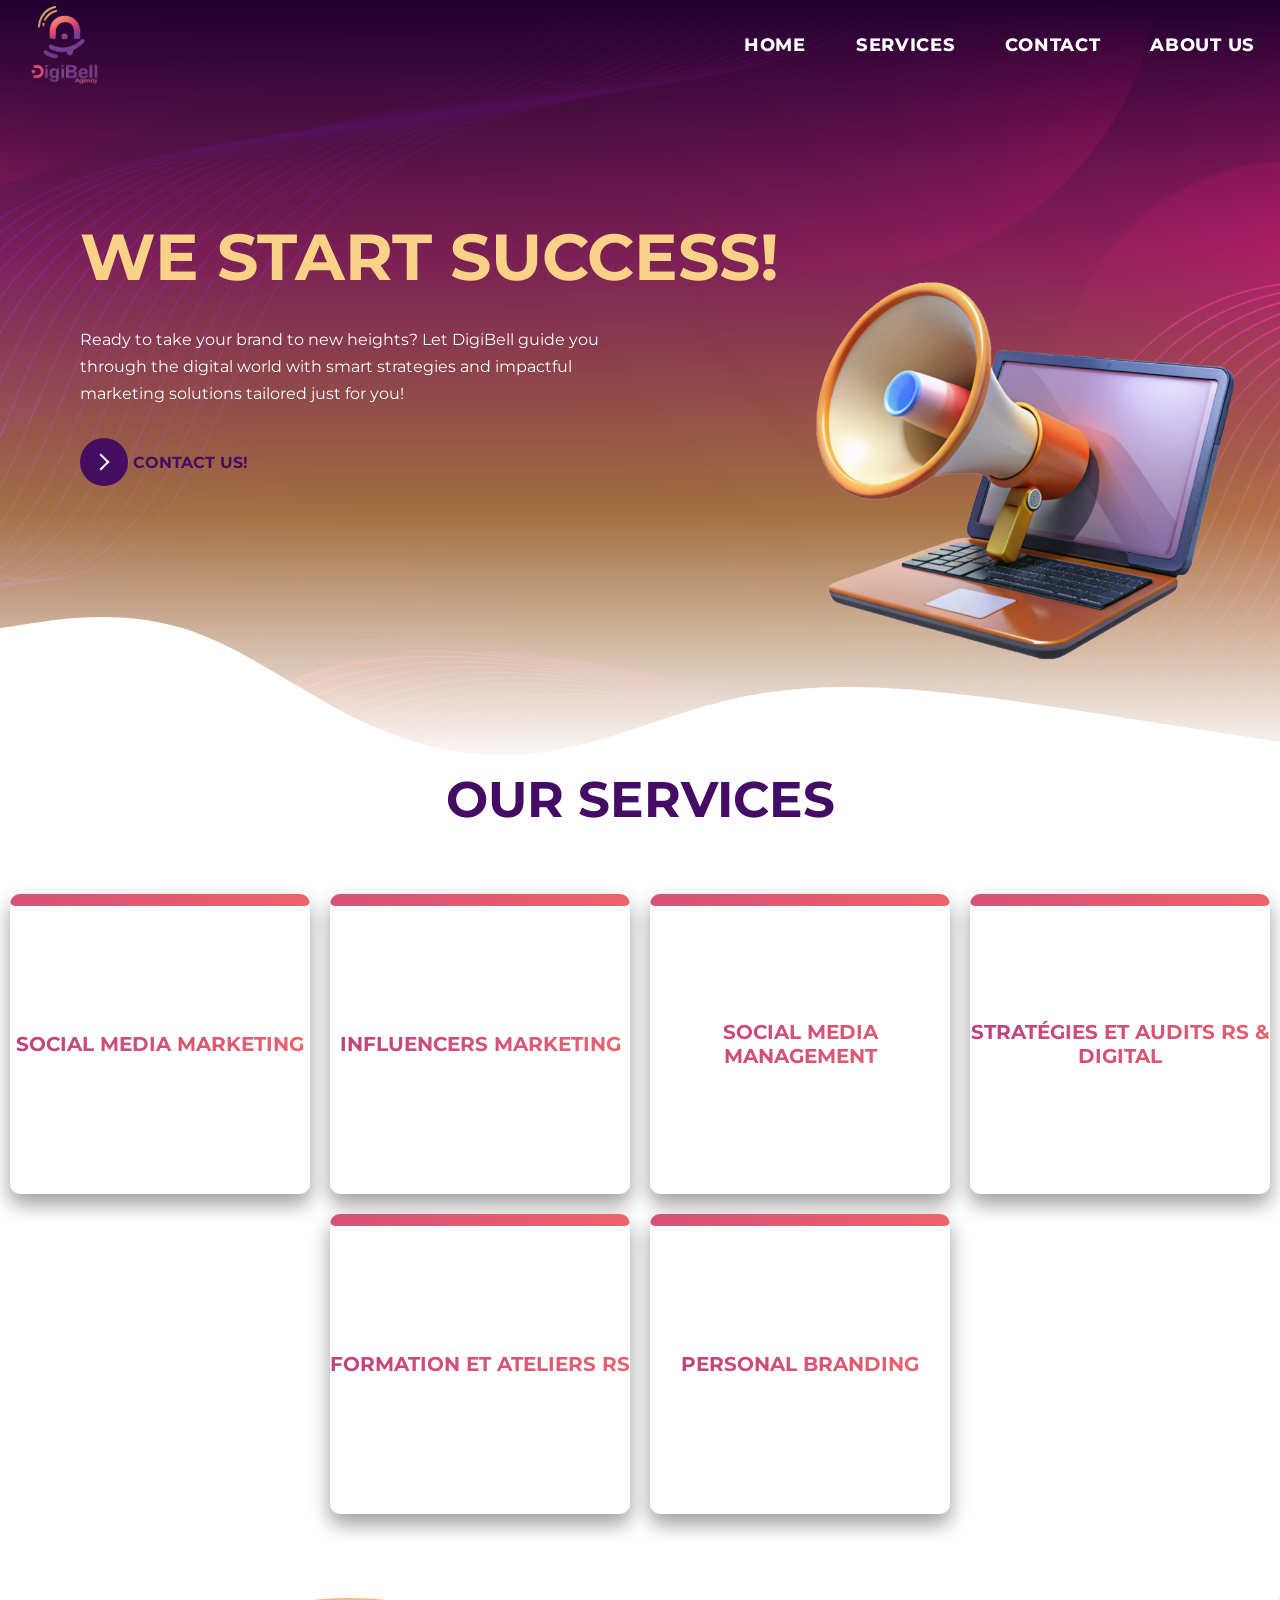
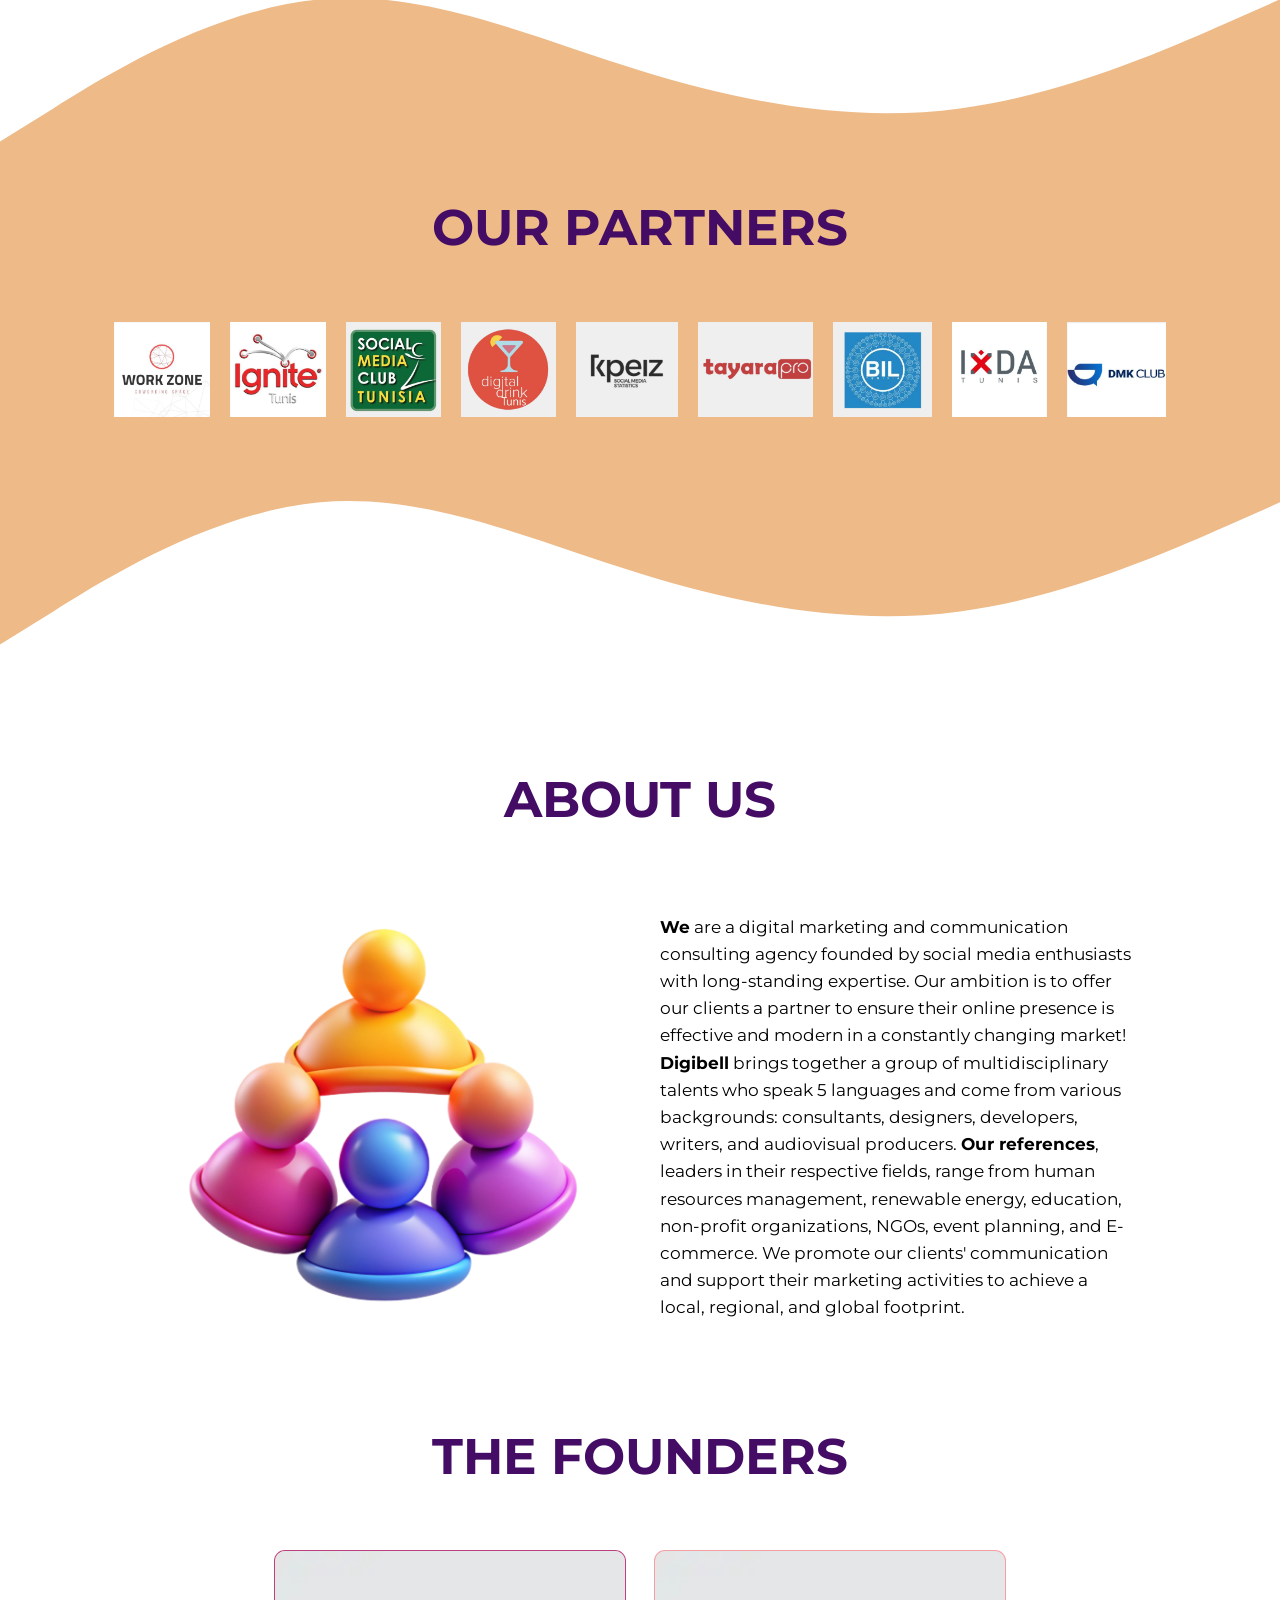
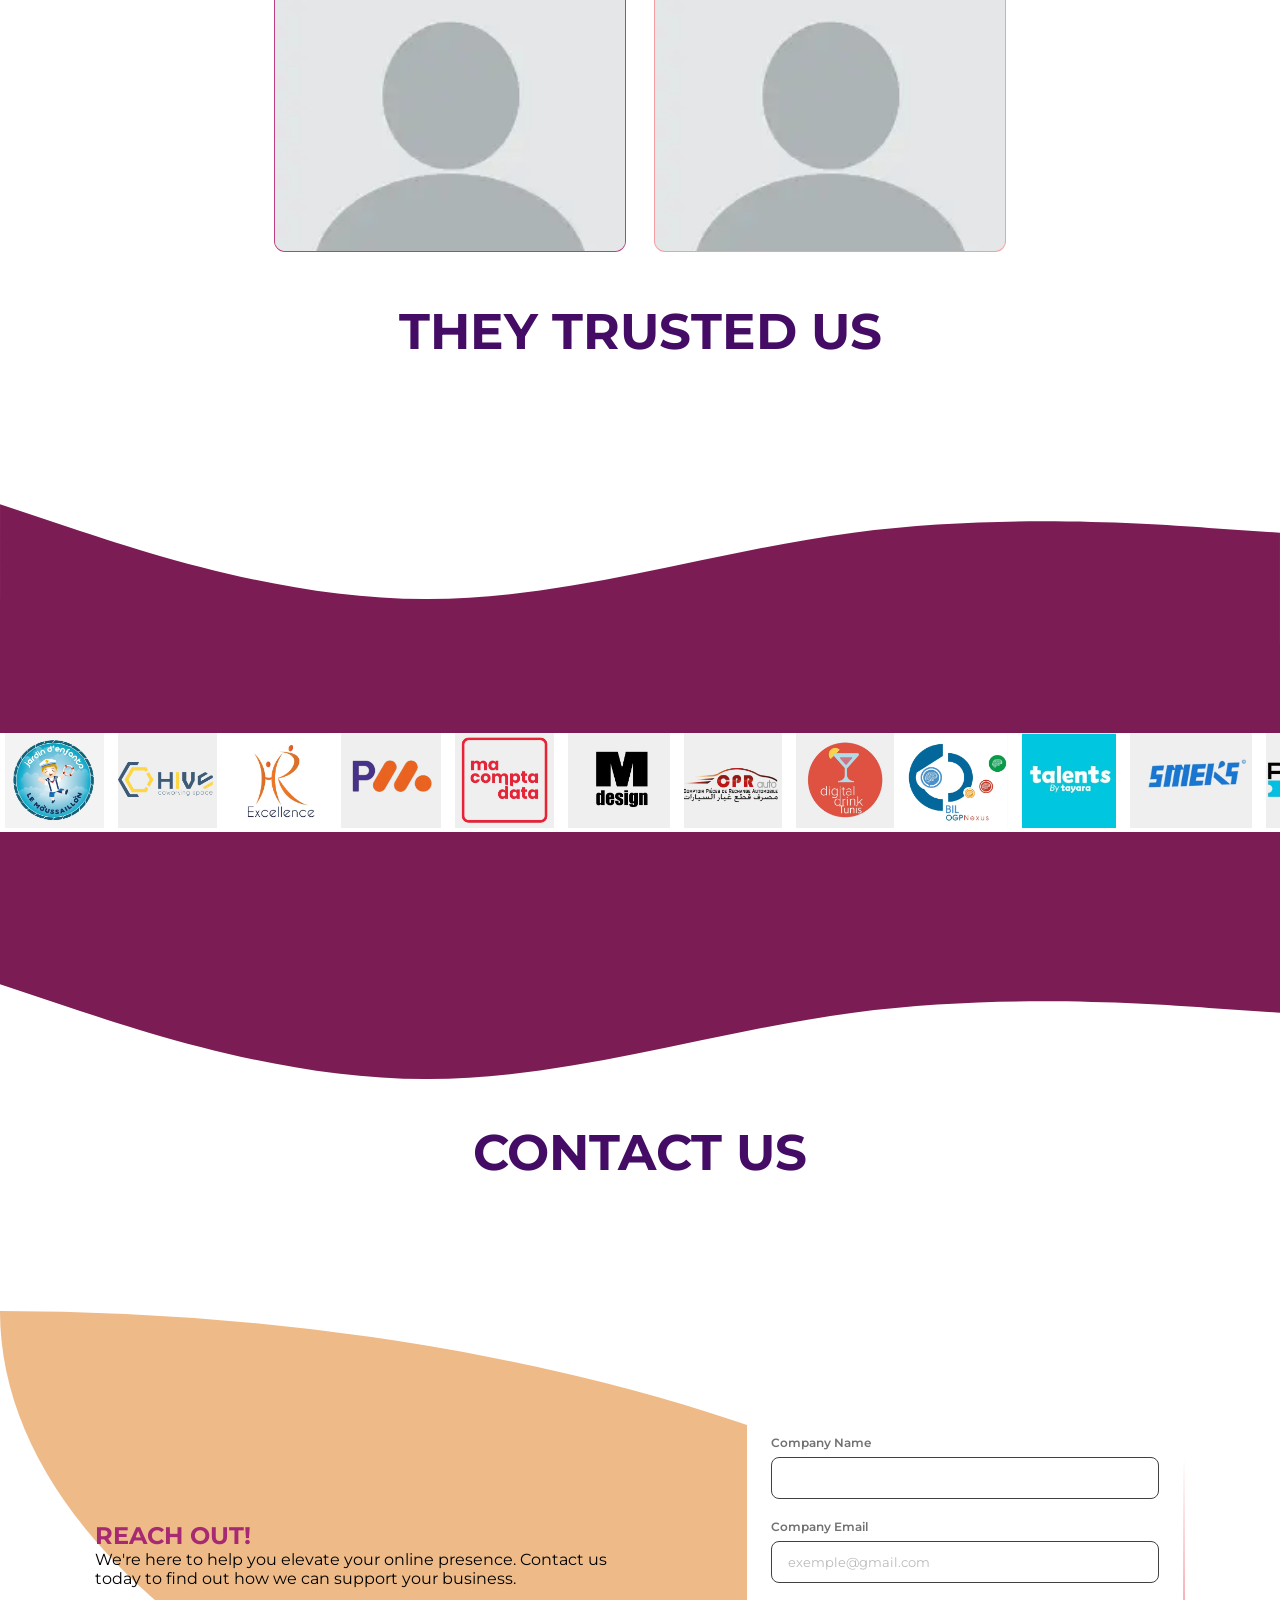
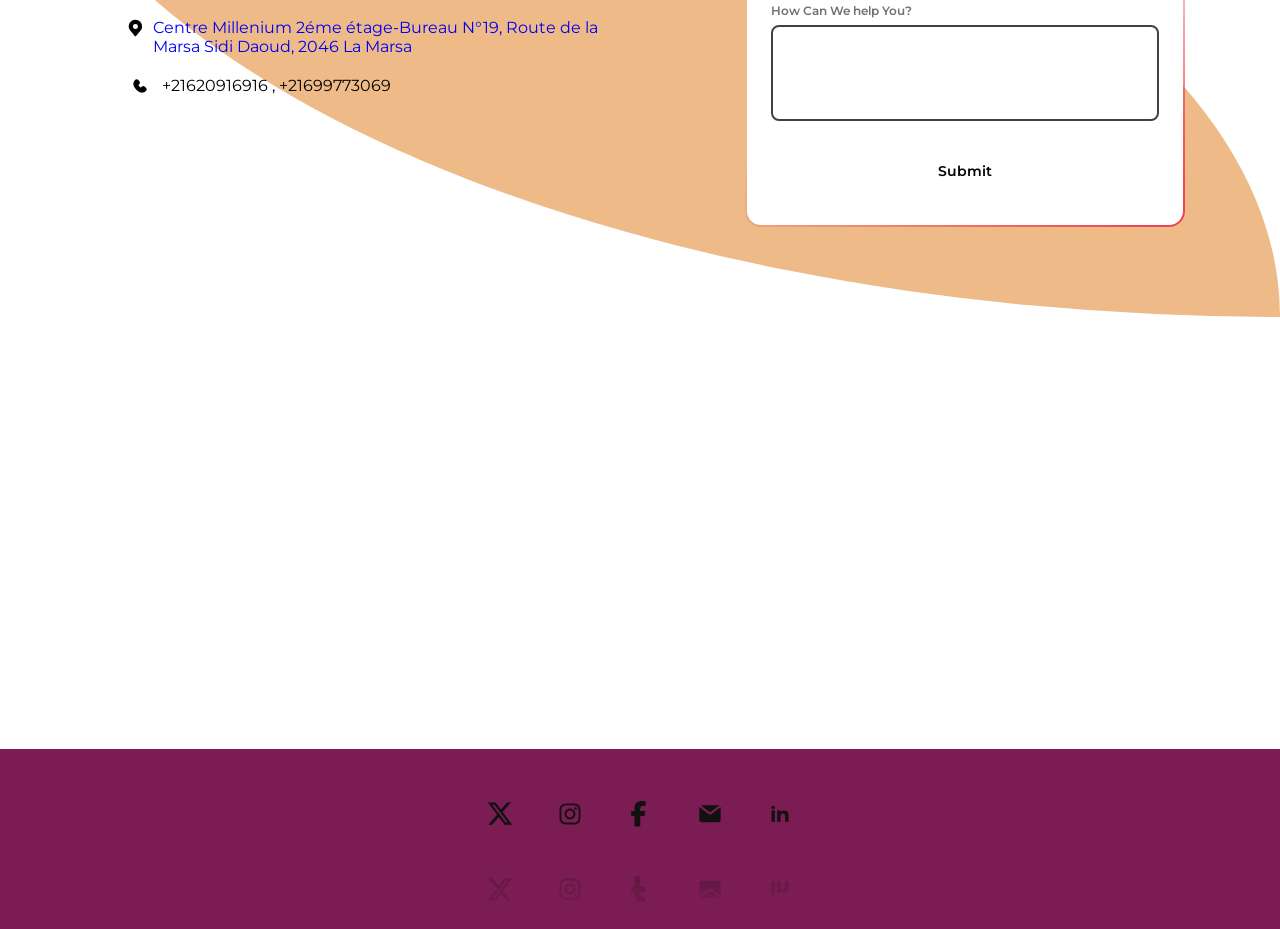
<file: HOMEpage.html>
<!DOCTYPE html>
<html lang="en">
<head>
    <meta charset="UTF-8">
    <meta name="viewport" content="width=device-width, initial-scale=1.0">
    <title>Homepage</title>
    <link rel="stylesheet" href="style.css">
    <link rel="stylesheet" href="https://cdnjs.cloudflare.com/ajax/libs/font-awesome/4.7.0/css/font-awesome.min.css">
</head>
<body>
    <header>
        <nav class="navbar">
            <div class="logo">
                <a href="#"><img src="images/logodigibell.webp" ></a>
            </div>
            <ul>
                <li>
                    <a href="#" class="current">Home</a>
                </li>
                <li>
                    <a href="#services">Services</a>
                </li>
                <li>
                    <a href="#contact">Contact</a>
                </li>
                <li>
                    <a href="#about">About Us</a>
                </li>
            </ul>
        </nav>
        <div class="featurepic">
            <img src="images/marketing (8).webp" class="feature">
        </div>
        
        <div class="hero">
            <h1>WE START SUCCESS!</h1>
            <p>Ready to take your brand to new heights? Let DigiBell guide 
                you through the digital world with smart strategies
                 and impactful marketing solutions tailored just for you!</p>
            <a href="#contact">
                 <button class="learn-more">
                    <span class="circle" aria-hidden="true">
                    <span class="icon arrow"></span>
                    </span>
                    <span class="button-text">Contact Us!</span>
                </button>
            </a>
        </div>
        <svg xmlns="http://www.w3.org/2000/svg" viewBox="0 0 1440 319"><path fill="#fFFF" fill-opacity="1" d="M0,160L34.3,154.7C68.6,149,137,139,206,160C274.3,181,343,235,411,266.7C480,299,549,309,617,298.7C685.7,288,754,256,823,240C891.4,224,960,224,1029,229.3C1097.1,235,1166,245,1234,256C1302.9,267,1371,277,1406,282.7L1440,288L1440,320L1405.7,320C1371.4,320,1303,320,1234,320C1165.7,320,1097,320,1029,320C960,320,891,320,823,320C754.3,320,686,320,617,320C548.6,320,480,320,411,320C342.9,320,274,320,206,320C137.1,320,69,320,34,320L0,320Z"></path></svg>
    </header>
    <section>
        <div class="services" id="services">
            <h1 class="title">Our services</h1>
            <div class="containerr">
                <div class="container-one">
                    <div class="service-one">
                        <div class="title-one"> 
                            <h1>SOCIAL MEDIA MARKETING</h1>
                        </div>
                        <div class="description-one">
                            <p> 
                                Campagnes de réseaux sociaux, 
                                événements de réseaux sociaux, conception 
                                et développement d’outils digitaux, sites 
                                Web et portails en ligne, applications 
                                mobiles.
                            </p>
                        </div>   
                    </div>
                </div>
                <div class="container-two">
                    <div class="service-two">
                        <div class="title-two">                    
                            <h1>INFLUENCERS MARKETING </h1>
                        </div>
                        <div class="description-two">
                            <p>
                                Gestion et boosting de campagnes à 
                                travers les influenceurs locaux, production 
                                de contenu virale selon le secteur 
                                d’activités, mise en contact avec les KOL. 
                            </p>
                        </div>
                    </div>
                </div>
                <div class="container-three">
                    <div class="service-three">
                        <div class="title-three">
                            <h1 >SOCIAL MEDIA MANAGEMENT </h1>
                        </div>
                        <div class="description-three">
                            <p>
                                Community Management, production et 
                                planification de contenu, rédaction web,, 
                                analyse, métriques, reporting, veille digitale. 
                            </p>
                        </div>
                    </div>
                </div>
                <div class="container-four">
                    <div class="service-four">
                        <div class="title-four">                    
                            <h1> STRATÉGIES ET AUDITS RS & DIGITAL</h1>
                        </div>
                        <div class="description-four">
                            <p>
                                Stratégies de réseaux sociaux, veille 
                                concurrentielle, audits social media, audits 
                                de communautés et de conversations, 
                                audits de propriété, benchmarking 
                                sectoriel.
                            </p>
                        </div>
                    </div>
                </div>
                <div class="container-five">
                    <div class="service-five">
                        <div class="title-five">                    
                            <h1>  FORMATION ET ATELIERS RS</h1>
                        </div>
                        <div class="description-five">                    
                            <p>
                            Ateliers sur la stratégie des réseaux 
                            sociaux, ateliers sur la gestion des crises, 
                            formation sur les réseaux sociaux, ateliers 
                            sur la création d'annonces et de contenu. 
                            </p>
                        </div>
                    </div>
                </div>
                <div class="container-six">
                    <div class="service-six">
                        <div class="title-six">
                            <h1> PERSONAL BRANDING</h1>
                        </div>
                        <div class="description-six">
                            <p>Réseaux sociaux et conseil, formation aux 
                                médias, image de marque en ligne, conseil 
                                en image. 
                            </p>
                        </div>
                    </div>
                </div>
        </section>
    <section class="partnersec">
        <svg xmlns="http://www.w3.org/2000/svg" viewBox="0 0 1440 318"><path fill="#EDBA88" fill-opacity="1" d="M0,256L60,218.7C120,181,240,107,360,96C480,85,600,139,720,176C840,213,960,235,1080,218.7C1200,203,1320,149,1380,122.7L1440,96L1440,320L1380,320C1320,320,1200,320,1080,320C960,320,840,320,720,320C600,320,480,320,360,320C240,320,120,320,60,320L0,320Z"></path></svg>
     <div class="partners">
        <h1 class="title">Our Partners</h1>
        <div class="partnerr">
            <img src="images/partners (1).webp" class="our-partners">
            <img src="images/partners (2).webp" class="our-partners">
            <img src="images/partners (3).webp" class="our-partners">
            <img src="images/partners (4).webp" class="our-partners">
            <img src="images/partners (5).webp" class="our-partners">
            <img src="images/partners (6).webp" class="our-partners">
            <img src="images/partners (7).webp" class="our-partners">
            <img src="images/partners (8).webp" class="our-partners">
            <img src="images/partners (9).webp" class="our-partners">
        </div>
    </div>
     <svg xmlns="http://www.w3.org/2000/svg" viewBox="0 0 1440 318"><path fill="#EDBA88" fill-opacity="1" d="M0,256L60,218.7C120,181,240,107,360,96C480,85,600,139,720,176C840,213,960,235,1080,218.7C1200,203,1320,149,1380,122.7L1440,96L1440,0L1380,0C1320,0,1200,0,1080,0C960,0,840,0,720,0C600,0,480,0,360,0C240,0,120,0,60,0L0,0Z"></path></svg>
</section>
    <section class="aboutus">
        <div class="containerab" id="about">
             <h1 class="title">About Us</h1>
             <div class="about-content">
                <div class="about-image">
                    <img src="images/team (2).webp" >
                </div>
                <div class="contentt">
                    <p>
                        <b>We</b> are a digital marketing and communication 
                        consulting agency founded by social media
                        enthusiasts with long-standing expertise.
                        Our ambition is to offer our clients a partner
                        to ensure their online presence is effective
                        and modern in a constantly changing market!
                        <b>Digibell</b> brings together a group of multidisciplinary
                        talents who speak 5 languages and come from various 
                        backgrounds: consultants, designers, developers, writers,
                        and audiovisual producers.
                        <b>Our references</b>, leaders in their respective fields,
                        range from human resources management, renewable energy,
                        education, non-profit organizations, NGOs,
                        event planning, and E-commerce. We promote our clients' communication
                        and support their marketing activities to achieve a local,
                        regional, and global footprint.
                    </p>  
                </div>
             </div>
        </div>
     </section>
    <section>  
        <div class="founders" >
             <h1 class="title">The Founders</h1>
             <div class="card">
             <div class="card-one">
                 <img src="images/profile.webp" class="image-one">
                 <div class="card__content">
                     <h1 class="name-one"> NESRINE BENSEDRINE</h1>
                     <p class="details-one"> 
                         Digital consultant, Social Media Manager, 
                         et CEO de DIGIBELL Agency , à la base 
                         elle a suivi des études en Lettres 
                         Modernes à la Sorbonne Nouvelle et a été 
                         conseillère en assurances avant de 
                         découvrir le monde du marketing digital 
                         en 2013 auquel elle s'est dédiée depuis, 
                         elle a été Community Manager de 
                         différentes marques telles que Samsung, 
                         Nescafé, Grain d’or, Kitkat, Peugeot Oh! 
                         Et Habiba Jewellery et mis en place 
                         plusieurs stratégies digitales pour divers 
                         clients, avant de devenir SMM pour et 
                         engager son savoir dans sa nouvelle 
                         carrière d'entrepreneur.
                     </p>
                 </div>
         </div>
             <div class="card-two">
                 <img src="images/profile.webp" class="image-two">
                 <div class="card_content">
                     <h1 class="name-two">ABDELKARIM BENABDALLAH</h1>
                     <p class="details-two">
                         Spécialiste en Communications, blogueur 
                         depuis 2003 et cofondateur du Social 
                         Media Media Club Tunisia qui a organisé 
                         plus de 100 ateliers et rencontres autour 
                         du digital marketing sur Tunis, Sousse, 
                         Nabeul, etc.. Il a contribué en tant que 
                         consultant aux campagnes virales pour le 
                         compte du PNUD Tunisie en Tunisie et en 
                         Afrique à travers le programme 
                         Mobiles4HD, dans sa carrière 
                         professionnelle il est assignée à la gestion 
                         de la communication interne, la veille 
                         digitale de façon quotidienne et la 
                         communication avec la presse.   
                     </p>
                 </div>
             </div>
         </div>
         </div>
         
    </div>
 </section>
    <section>
        <div class="Trust">
             <h1 class="TRUST">They Trusted Us</h1>
             <svg xmlns="http://www.w3.org/2000/svg" viewBox="0 0 1440 317"><path fill="#7C1C54" fill-opacity="1" d="M0,160L80,186.7C160,213,320,267,480,266.7C640,267,800,213,960,192C1120,171,1280,181,1360,186.7L1440,192L1440,320L1360,320C1280,320,1120,320,960,320C800,320,640,320,480,320C320,320,160,320,80,320L0,320Z"></path></svg>             <div class="slide">
                <div class="trust">
                    <img src="images/trust (2).webp">
                    <img src="images/trust (3).webp">
                    <img src="images/trust (4).webp">
                    <img src="images/trust (5).webp">
                    <img src="images/trust (6).webp">
                    <img src="images/trust (7).webp" >
                    <img src="images/trust (8).webp" >
                    <img src="images/trust (9).webp" >
                    <img src="images/trust (10).webp">
                    <img src="images/trust (11).webp">
                    <img src="images/trust (12).webp"  >
                    <img src="images/trust (13).webp" >
                    <img src="images/trust (14).webp" >
                    <img src="images/trust (15).webp" >
                    <img src="images/trust (16).webp">
                    <img src="images/trust (17).webp" >
                    <img src="images/trust (18).webp" >
                    <img src="images/trust (19).webp" >
                    <img src="images/trust (20).webp" >
                    <img src="images/trust (21).webp" >
                </div>
                <div class="trust">
                    <img src="images/trust (2).webp">
                    <img src="images/trust (3).webp">
                    <img src="images/trust (4).webp">
                    <img src="images/trust (5).webp">
                    <img src="images/trust (6).webp">
                    <img src="images/trust (7).webp" >
                    <img src="images/trust (8).webp" >
                    <img src="images/trust (9).webp" >
                    <img src="images/trust (10).webp">
                    <img src="images/trust (11).webp">
                    <img src="images/trust (12).webp"  >
                    <img src="images/trust (13).webp" >
                    <img src="images/trust (14).webp" >
                    <img src="images/trust (15).webp" >
                    <img src="images/trust (16).webp">
                    <img src="images/trust (17).webp" >
                    <img src="images/trust (18).webp" >
                    <img src="images/trust (19).webp" >
                    <img src="images/trust (20).webp" >
                    <img src="images/trust (21).webp" >
                </div>
               
             </div>
             <svg xmlns="http://www.w3.org/2000/svg" viewBox="0 0 1440 315"><path fill="#7C1C54" fill-opacity="1" d="M0,160L80,186.7C160,213,320,267,480,266.7C640,267,800,213,960,192C1120,171,1280,181,1360,186.7L1440,192L1440,0L1360,0C1280,0,1120,0,960,0C800,0,640,0,480,0C320,0,160,0,80,0L0,0Z"></path></svg>        </div>
     </section>
     
     <section class="contactus">
        <h1 class="title" id="contact">Contact Us</h1>
        <div class="contact-section">
            <div class="details-contact">
                <h1> REACH OUT!</h1>
                <p class="more">
                    We're here to help you elevate your online presence. 
                    Contact us today to find out how we can support your business.
                </p>
                <a href="#map">
                    <div class="location">
                        <svg class="w-6 h-6 text-gray-800 dark:text-white" aria-hidden="true" xmlns="http://www.w3.org/2000/svg" width="24" height="24" fill="black" viewBox="0 0 24 24">
                            <path fill-rule="evenodd" d="M11.906 1.994a8.002 8.002 0 0 1 8.09 8.421 7.996 7.996 0 0 1-1.297 3.957.996.996 0 0 1-.133.204l-.108.129c-.178.243-.37.477-.573.699l-5.112 6.224a1 1 0 0 1-1.545 0L5.982 15.26l-.002-.002a18.146 18.146 0 0 1-.309-.38l-.133-.163a.999.999 0 0 1-.13-.202 7.995 7.995 0 0 1 6.498-12.518ZM15 9.997a3 3 0 1 1-5.999 0 3 3 0 0 1 5.999 0Z" clip-rule="evenodd"/>
                        </svg>
                        
                            <p>Centre Millenium 2éme étage-Bureau 
                                N°19, Route de la Marsa Sidi Daoud, 
                                2046 La Marsa</p>
                    </div>
                </a>
                <div class="location">
                    <svg class="w-6 h-6 text-gray-800 dark:text-white" aria-hidden="true" xmlns="http://www.w3.org/2000/svg" width="24" height="24" fill="black" viewBox="0 0 24 24">
                        <path d="M7.978 4a2.553 2.553 0 0 0-1.926.877C4.233 6.7 3.699 8.751 4.153 10.814c.44 1.995 1.778 3.893 3.456 5.572 1.68 1.679 3.577 3.018 5.57 3.459 2.062.456 4.115-.073 5.94-1.885a2.556 2.556 0 0 0 .001-3.861l-1.21-1.21a2.689 2.689 0 0 0-3.802 0l-.617.618a.806.806 0 0 1-1.14 0l-1.854-1.855a.807.807 0 0 1 0-1.14l.618-.62a2.692 2.692 0 0 0 0-3.803l-1.21-1.211A2.555 2.555 0 0 0 7.978 4Z"/>
                      </svg>
                    <p>+21620916916 , +21699773069</p>                      
                </div>
                
            </div>
            <div class="form-container">
                <form class="form">
                    <div class="form-group">
                        <label for="name">Company Name</label>
                        <input type="text" required="" >
                    </div>
                    <div class="form-group">
                        <label for="email">Company Email</label>
                        <input type="email" placeholder="exemple@gmail.com" required="">
                    </div>
                    <div class="form-group">
                        <label for="textarea">How Can We help You?</label>
                        <textarea name="textarea" value="write your message" rows="10"
                        cols="50" required=""></textarea>
                    </div>
                    <button type="submit" class="form-submit-btn">Submit</button>
                </form>
            </div>
    </div>
    </section>
    <section claa="mapp">
        <div class="infos" id="map">
            <iframe src="https://www.google.com/maps/embed?pb=!1m18!1m12!1m3!1d3191.8330484524217!2d10.309347631694706!3d36.87041480788896!2m3!1f0!2f0!3f0!3m2!1i1024!2i768!4f13.1!3m3!1m2!1s0x12e2b4e75378c25b%3A0xcbda04e22a685af7!2sMillenium%20Center%2C%20N9%2C%20La%20Marsa!5e0!3m2!1sen!2stn!4v1738492776342!5m2!1sen!2stn" width="400" height="300" style="border:0;" allowfullscreen="" loading="lazy" referrerpolicy="no-referrer-when-downgrade"></iframe>       
        </div>
    </section>
     <footer> 
        <div class="sociial">     
        <div class="social-login-icons">
        <a href="https://x.com/digibellagency">
            <div class="socialcontainer">
                <div class="icon social-icon-1-1">
                <svg
                    viewBox="0 0 512 512"
                    height="1.7em"
                    xmlns="http://www.w3.org/2000/svg"
                    class="svgIcontwit"
                    fill="white"
                >
                    <path
                    d="M389.2 48h70.6L305.6 224.2 487 464H345L233.7 318.6 106.5 464H35.8L200.7 275.5 26.8 48H172.4L272.9 180.9 389.2 48zM364.4 421.8h39.1L151.1 88h-42L364.4 421.8z"
                    ></path>
                </svg>
                </div>
                <div class="social-icon-1">
                <svg
                    viewBox="0 0 512 512"
                    height="1.7em"
                    xmlns="http://www.w3.org/2000/svg"
                    class="svgIcontwit"
                    fill="white"
                >
                    <path
                    d="M389.2 48h70.6L305.6 224.2 487 464H345L233.7 318.6 106.5 464H35.8L200.7 275.5 26.8 48H172.4L272.9 180.9 389.2 48zM364.4 421.8h39.1L151.1 88h-42L364.4 421.8z"
                    ></path>
                </svg>
                </div>
            </div>
        </a>
            


            <a href="https://www.instagram.com/digibellagency/">
                <div class="socialcontainer">
                    <div class="icon social-icon-2-2">
                    <svg
                        fill="white"
                        class="svgIcon"
                        viewBox="0 0 448 512"
                        height="1.5em"
                        xmlns="http://www.w3.org/2000/svg"
                    >
                        <path
                        d="M224.1 141c-63.6 0-114.9 51.3-114.9 114.9s51.3 114.9 114.9 114.9S339 319.5 339 255.9 287.7 141 224.1 141zm0 189.6c-41.1 0-74.7-33.5-74.7-74.7s33.5-74.7 74.7-74.7 74.7 33.5 74.7 74.7-33.6 74.7-74.7 74.7zm146.4-194.3c0 14.9-12 26.8-26.8 26.8-14.9 0-26.8-12-26.8-26.8s12-26.8 26.8-26.8 26.8 12 26.8 26.8zm76.1 27.2c-1.7-35.9-9.9-67.7-36.2-93.9-26.2-26.2-58-34.4-93.9-36.2-37-2.1-147.9-2.1-184.9 0-35.8 1.7-67.6 9.9-93.9 36.1s-34.4 58-36.2 93.9c-2.1 37-2.1 147.9 0 184.9 1.7 35.9 9.9 67.7 36.2 93.9s58 34.4 93.9 36.2c37 2.1 147.9 2.1 184.9 0 35.9-1.7 67.7-9.9 93.9-36.2 26.2-26.2 34.4-58 36.2-93.9 2.1-37 2.1-147.8 0-184.8zM398.8 388c-7.8 19.6-22.9 34.7-42.6 42.6-29.5 11.7-99.5 9-132.1 9s-102.7 2.6-132.1-9c-19.6-7.8-34.7-22.9-42.6-42.6-11.7-29.5-9-99.5-9-132.1s-2.6-102.7 9-132.1c7.8-19.6 22.9-34.7 42.6-42.6 29.5-11.7 99.5-9 132.1-9s102.7-2.6 132.1 9c19.6 7.8 34.7 22.9 42.6 42.6 11.7 29.5 9 99.5 9 132.1s2.7 102.7-9 132.1z"
                        ></path>
                    </svg>
                    </div>
                    <div class="social-icon-2">
                    <svg
                        fill="white"
                        class="svgIcon"
                        viewBox="0 0 448 512"
                        height="1.5em"
                        xmlns="http://www.w3.org/2000/svg"
                    >
                        <path
                        d="M224.1 141c-63.6 0-114.9 51.3-114.9 114.9s51.3 114.9 114.9 114.9S339 319.5 339 255.9 287.7 141 224.1 141zm0 189.6c-41.1 0-74.7-33.5-74.7-74.7s33.5-74.7 74.7-74.7 74.7 33.5 74.7 74.7-33.6 74.7-74.7 74.7zm146.4-194.3c0 14.9-12 26.8-26.8 26.8-14.9 0-26.8-12-26.8-26.8s12-26.8 26.8-26.8 26.8 12 26.8 26.8zm76.1 27.2c-1.7-35.9-9.9-67.7-36.2-93.9-26.2-26.2-58-34.4-93.9-36.2-37-2.1-147.9-2.1-184.9 0-35.8 1.7-67.6 9.9-93.9 36.1s-34.4 58-36.2 93.9c-2.1 37-2.1 147.9 0 184.9 1.7 35.9 9.9 67.7 36.2 93.9s58 34.4 93.9 36.2c37 2.1 147.9 2.1 184.9 0 35.9-1.7 67.7-9.9 93.9-36.2 26.2-26.2 34.4-58 36.2-93.9 2.1-37 2.1-147.8 0-184.8zM398.8 388c-7.8 19.6-22.9 34.7-42.6 42.6-29.5 11.7-99.5 9-132.1 9s-102.7 2.6-132.1-9c-19.6-7.8-34.7-22.9-42.6-42.6-11.7-29.5-9-99.5-9-132.1s-2.6-102.7 9-132.1c7.8-19.6 22.9-34.7 42.6-42.6 29.5-11.7 99.5-9 132.1-9s102.7-2.6 132.1 9c19.6 7.8 34.7 22.9 42.6 42.6 11.7 29.5 9 99.5 9 132.1s2.7 102.7-9 132.1z"
                        ></path>
                    </svg>
                    </div>
                </div>
            </a>
            

            <a href="https://www.facebook.com/digibellagency/">
                <div class="socialcontainer">
                    <div class="icon social-icon-3-3">
                    <svg
                        viewBox="0 0 384 512"
                        fill="white"
                        height="1.6em"
                        xmlns="http://www.w3.org/2000/svg"
                    >
                        <path
                        d="M80 299.3V512H196V299.3h86.5l18-97.8H196V166.9c0-51.7 20.3-71.5 72.7-71.5c16.3 0 29.4 .4 37 1.2V7.9C291.4 4 256.4 0 236.2 0C129.3 0 80 50.5 80 159.4v42.1H14v97.8H80z"
                        ></path>
                    </svg>
                    </div>
                    <div class="social-icon-3">
                    <svg
                        viewBox="0 0 384 512"
                        fill="white"
                        height="1.6em"
                        xmlns="http://www.w3.org/2000/svg"
                    >
                        <path
                        d="M80 299.3V512H196V299.3h86.5l18-97.8H196V166.9c0-51.7 20.3-71.5 72.7-71.5c16.3 0 29.4 .4 37 1.2V7.9C291.4 4 256.4 0 236.2 0C129.3 0 80 50.5 80 159.4v42.1H14v97.8H80z"
                        ></path>
                    </svg>
                    </div>
                </div>
            </a>
            

            <a href="digibellagency@gmail.com">
            <div class="socialcontainer">
            <div class="icon social-icon-4-4">
                <svg class="w-6 h-6 text-gray-800 dark:text-white" aria-hidden="true" xmlns="http://www.w3.org/2000/svg" height="1.6em" fill="white" viewBox="0 0 24 24">
                    <path d="M2.038 5.61A2.01 2.01 0 0 0 2 6v12a2 2 0 0 0 2 2h16a2 2 0 0 0 2-2V6c0-.12-.01-.238-.03-.352l-.866.65-7.89 6.032a2 2 0 0 1-2.429 0L2.884 6.288l-.846-.677Z"/>
                    <path d="M20.677 4.117A1.996 1.996 0 0 0 20 4H4c-.225 0-.44.037-.642.105l.758.607L12 10.742 19.9 4.7l.777-.583Z"/>
                </svg>           
            </div>
            <div class="social-icon-4">
                <svg class="w-6 h-6 text-gray-800 dark:text-white" aria-hidden="true" xmlns="http://www.w3.org/2000/svg"height="1.6em" fill="white" viewBox="0 0 24 24">
                    <path d="M2.038 5.61A2.01 2.01 0 0 0 2 6v12a2 2 0 0 0 2 2h16a2 2 0 0 0 2-2V6c0-.12-.01-.238-.03-.352l-.866.65-7.89 6.032a2 2 0 0 1-2.429 0L2.884 6.288l-.846-.677Z"/>
                    <path d="M20.677 4.117A1.996 1.996 0 0 0 20 4H4c-.225 0-.44.037-.642.105l.758.607L12 10.742 19.9 4.7l.777-.583Z"/>
                </svg>
            </div>
            </div>
        </a>
        <a href="https://tn.linkedin.com/company/digibell-agency?trk=public_post_feed-actor-name">
            <div class="socialcontainer">
                <div class="icon social-icon-5-5">
                    <svg class="w-6 h-6 text-gray-800 dark:text-white" aria-hidden="true" xmlns="http://www.w3.org/2000/svg"  height="1.6em" fill="white" viewBox="0 0 24 24">
                        <path fill-rule="evenodd" d="M12.51 8.796v1.697a3.738 3.738 0 0 1 3.288-1.684c3.455 0 4.202 2.16 4.202 4.97V19.5h-3.2v-5.072c0-1.21-.244-2.766-2.128-2.766-1.827 0-2.139 1.317-2.139 2.676V19.5h-3.19V8.796h3.168ZM7.2 6.106a1.61 1.61 0 0 1-.988 1.483 1.595 1.595 0 0 1-1.743-.348A1.607 1.607 0 0 1 5.6 4.5a1.601 1.601 0 0 1 1.6 1.606Z" clip-rule="evenodd"/>
                        <path d="M7.2 8.809H4V19.5h3.2V8.809Z"/>
                    </svg>
                            
                </div>
                <div class="social-icon-5">
                    <svg class="w-6 h-6 text-gray-800 dark:text-white" aria-hidden="true" xmlns="http://www.w3.org/2000/svg" height="1.6em" fill="white" viewBox="0 0 24 24">
                        <path fill-rule="evenodd" d="M12.51 8.796v1.697a3.738 3.738 0 0 1 3.288-1.684c3.455 0 4.202 2.16 4.202 4.97V19.5h-3.2v-5.072c0-1.21-.244-2.766-2.128-2.766-1.827 0-2.139 1.317-2.139 2.676V19.5h-3.19V8.796h3.168ZM7.2 6.106a1.61 1.61 0 0 1-.988 1.483 1.595 1.595 0 0 1-1.743-.348A1.607 1.607 0 0 1 5.6 4.5a1.601 1.601 0 0 1 1.6 1.606Z" clip-rule="evenodd"/>
                        <path d="M7.2 8.809H4V19.5h3.2V8.809Z"/>
                    </svg>
                </div>
            </div>
        </a>
        </div>
    </div>
    </footer>
</body>
</html>
</file>
<file: style.css>
@import url('https://fonts.googleapis.com/css2?family=Montserrat:ital,wght@0,100..900;1,100..900&display=swap');

/* settings on all page*/

*{
    text-decoration: none;
    font-family: "Montserrat", serif;
    margin: 0;
    padding: 0;
    box-sizing: border-box;
}

/*header settings */

header{
  background-image: linear-gradient(0deg,#ffff,#f9b8409a,#ee456c72,#1f0030),url(images/second.webp);
  background-size: cover;
  background-repeat: no-repeat;
}
    

/*navigation bar settings */
svg{
    display: block;
}

.navbar{
    top: 0;
    width: 100%;
    display: flex;
    align-items: center;
    justify-content:space-between;
}


/*logo settings*/

.logo a img{
    max-height:80px;
    width:auto;
    margin-left: 30px;
    margin-top: 5px;
    filter: contrast(100%);
 }
.logo a img:hover{
    max-height:85px;
    transition: 0.5s;

}
.logo img:hover {
  transform: scale(1);
  transition: 0.6s  ease-in-out;
}

/*nav bar text settings*/

li {
    list-style: none;
    letter-spacing: 0.7px;  
    position:relative;
    height: 0 20px;
    float:left;   
    padding:25px;
} 
ul li a {
  display: block;
  font-size: 18px;
  color: #ffffff;
  font-weight: 750;
  cursor: pointer;
  position: relative;
  border: none;
  background: none;
  text-transform: uppercase;
  transition-timing-function: cubic-bezier(0.25, 0.8, 0.25, 1);
  transition: all ease-in-out 0.3s;
}

ul li a:focus,
ul li a:hover {
  color: #ffffff;
  transform: translateY(-5px);
}

ul li a:focus:after,
ul li a:hover:after {
  width: 100%;
  left: 0%;
  
}

ul li a:after {
  content: "";
  pointer-events: none;
  bottom: -2px;
  left: 50%;
  position: absolute;
  width: 0%;
  height: 2px;
  background-color: #ffffff;
  transition-timing-function: cubic-bezier(0.25, 0.8, 0.25, 1);
  transition-duration: 400ms;
  transition-property: width, left;
}


/* hero section */
.hero{
    margin-top: 10%;
    width: auto;
    opacity: 0;
    transform: translateY(30px);
    animation: moveup 0.7s linear forwards;
}
.featurepic{
  opacity: 0;
  transform: translateY(-50px);
  animation: moveup 0.7s linear forwards;
}
@keyframes moveup{
  100%{
    opacity: 1;
    transform: translateY(0px);
  }
}

.hero h1{
    font-size: 65px;
    text-align: left;
    color: #fad287;
    padding: 0 0 0 80px;
}
.hero p{ 
   width: 650px;
    text-align: left;
    padding: 30px 50px 0 80px;
    color: #ffffff;
    font-size: 16px;
    line-height:1.7;
    margin-bottom: 30px;
}



/*call to action button settings */
button {
  margin-left: 80px;
  position: relative;
  display: inline-block;
  cursor: pointer;
  outline: none;
  border: 0;
  vertical-align: middle;
  text-decoration: none;
  background: transparent;
  padding: 0;
  font-size: inherit;
  font-family: inherit;
 }
 
 button.learn-more {
  width: 12rem;
  height: auto;
 }
 
 button.learn-more .circle {
  transition: all 0.45s cubic-bezier(0.65, 0, 0.076, 1);
  position: relative;
  display: block;
  margin: 0;
  width: 3rem;
  height: 3rem;
  background: #450d60;
  border-radius: 1.625rem;
 }
 
 button.learn-more .circle .icon {
  transition: all 0.45s cubic-bezier(0.65, 0, 0.076, 1);
  position: absolute;
  top: 0;
  bottom: 0;
  margin: auto;
  background: #fff;
 }
 
 button.learn-more .circle .icon.arrow {
  transition: all 0.45s cubic-bezier(0.65, 0, 0.076, 1);
  left: 0.625rem;
  width: 1.125rem;
  height: 0.125rem;
  background: none;
 }
 
 button.learn-more .circle .icon.arrow::before {
  position: absolute;
  content: "";
  top: -0.29rem;
  right: 0.0625rem;
  width: 0.625rem;
  height: 0.625rem;
  border-top: 0.125rem solid #fff;
  border-right: 0.125rem solid #fff;
  transform: rotate(45deg);
 }
 
 button.learn-more .button-text {
  transition: all 0.45s cubic-bezier(0.65, 0, 0.076, 1);
  position: absolute;
  top: 0;
  left: 0;
  right: 0;
  bottom: 0;
  padding: 0.75rem 0;
  margin: 0 0 0 1.85rem;
  color: #450d60;
  font-weight: 700;
  line-height: 1.6;
  text-align: center;
  text-transform: uppercase;
 }
 
 button:hover .circle {
  width: 100%;
 }
 
 button:hover .circle .icon.arrow {
  background: #fff;
  transform: translate(1rem, 0);
 }
 
 button:hover .button-text {
  color: #fff;
 }
/* feature image*/
.featurepic{
  display: flex;
  justify-content: right;
  align-items: right;
}
.feature{
  margin-top: 10%;
  width:40%;
  position:absolute;
}

@media all and(max-width:480px){
  .feature img{
    width:100%;
  }
}

/*animate on scroll*/
@keyframes appear{
  from{
    opacity: 0;
    transform: translateX(-100px);
  }
  to{
    opacity:1;
    transform: translateX(0px);
  }
}
/* services section*/
.services{
  animation: appear linear ;
  animation-timeline: view();
  animation-range: entry 0% cover 40%;
}
.aboutus{
  animation: appear linear ;
  animation-timeline: view();
  animation-range: entry 0% cover 40%;
}
.founders{
  animation: appear linear ;
  animation-timeline: view();
  animation-range: entry 0% cover 40%;
}
.partnersec{
  animation: appear linear ;
  animation-timeline: view();
  animation-range: entry 0% cover 40%;
}
.Trust{
  animation: appear linear ;
  animation-timeline: view();
  animation-range: entry 0% cover 40%;
}
.contactus{
  animation: appear linear ;
  animation-timeline: view();
  animation-range: entry 0% cover 40%;
}
.title{
  margin-bottom: 5%;
  text-transform: uppercase;
  text-align: center;
  font-size: 50px;
  color:#440C64;
}
.containerr{
  justify-content: center;
  align-items: center;
  display: flex;
  gap:20px;
  flex-wrap: wrap;
}
/* FIRST SERVICE*/ 
.container-one {
  width: 300px;
  height: 300px;
  position: relative;
  border-radius: 10px;
  box-shadow: 0 10px 20px rgba(0, 0, 0, 0.395);
  overflow: hidden;
  display: inline-block;
}
.service-one {
  width: 100%;
  height: 100%;
  border-radius: inherit;
}

.service-one .title-one {
  width: 100%;
  height: 100%;
  display: flex;
  align-items: center;
  justify-content: center;
  transition: all 0.6s cubic-bezier(0.23, 1, 0.320, 1)
}

.service-one .title-one h1 {
  text-align: center;
  font-size: 20px;
  font-weight: 700;
  opacity: 1;
  background: linear-gradient(-45deg, #EE646C 0%, #BC4080 100% );
  background-clip: text;
  -webkit-background-clip: text;
  -webkit-text-fill-color: transparent;
  transition: all 0.6s cubic-bezier(0.23, 1, 0.320, 1)
}

.service-one .description-one {
  position: absolute;
  top: 0;
  left: 0;
  width: 100%;
  height: 100%;
  display: flex;
  flex-direction: column;
  align-items: center;
  justify-content: center;
  text-align: center;
  gap: 10px;
  background: linear-gradient(-45deg, #EE646C 0%, #BC4080 100% );
  color: #e8e8e8;
  padding: 20px;
  line-height: 1.5;
  border-radius: 5px;
  pointer-events: none;
  transform: translateY(-96%);
  transition: all 0.6s cubic-bezier(0.23, 1, 0.320, 1);
}

.service-one .description-one p {
  font-size: 15px;
}

.service-one:hover .description-one {
  transform: translateY(0);
}

.service-one:hover .title-one {
  transform: translateY(30%);
}

.service-one:hover .title-one h1 {
  opacity: 0;
}

/* SECOND SERVICE*/
.container-two {
  width: 300px;
  height: 300px;
  position: relative;
  border-radius: 10px;
  box-shadow: 0 10px 20px rgba(0, 0, 0, 0.395);
  overflow: hidden;
  display: inline-block;
}


.service-two {
  width: 100%;
  height: 100%;
  border-radius: inherit;
}

.service-two .title-two {
  width: 100%;
  height: 100%;
  display: flex;
  align-items: center;
  justify-content: center;
  transition: all 0.6s cubic-bezier(0.23, 1, 0.320, 1)
}

.service-two .title-two h1 {
  text-align: center;
  font-size: 20px;
  font-weight: 700;
  opacity: 1;
  background: linear-gradient(-45deg, #EE646C 0%, #BC4080 100% );
  background-clip: text;
  -webkit-background-clip: text;
  -webkit-text-fill-color: transparent;
  transition: all 0.6s cubic-bezier(0.23, 1, 0.320, 1)
}

.service-two .description-two {
  position: absolute;
  top: 0;
  left: 0;
  width: 100%;
  height: 100%;
  display: flex;
  flex-direction: column;
  align-items: center;
  justify-content: center;
  text-align: center;
  gap: 10px;
  background: linear-gradient(-45deg, #EE646C 0%, #BC4080 100% );
  color: #e8e8e8;
  padding: 20px;
  line-height: 1.5;
  border-radius: 5px;
  pointer-events: none;
  transform: translateY(-96%);
  transition: all 0.6s cubic-bezier(0.23, 1, 0.320, 1);
}

.service-two .description-two p {
  font-size: 15px;
}

.service-two:hover .description-two {
  transform: translateY(0);
}

.service-two:hover .title-two {
  transform: translateY(30%);
}

.service-two:hover .title-two h1 {
  opacity: 0;
}

/* THIRD SERVICE*/
.container-three {
  width: 300px;
  height: 300px;
  position: relative;
  border-radius: 10px;
  box-shadow: 0 10px 20px rgba(0, 0, 0, 0.395);
  overflow: hidden;
  display: inline-block;
}
.service-three {
  width: 100%;
  height: 100%;
  border-radius: inherit;
}

.service-three .title-three{
  width: 100%;
  height: 100%;
  display: flex;
  align-items: center;
  justify-content: center;
  transition: all 0.6s cubic-bezier(0.23, 1, 0.320, 1)
}

.service-three .title-three h1 {
  text-align: center;
  font-size: 20px;
  font-weight: 700;
  opacity: 1;
  background: linear-gradient(-45deg, #EE646C 0%, #BC4080 100% );
  background-clip: text;
  -webkit-background-clip: text;
  -webkit-text-fill-color: transparent;
  transition: all 0.6s cubic-bezier(0.23, 1, 0.320, 1)
}

.service-three .description-three {
  position: absolute;
  top: 0;
  left: 0;
  width: 100%;
  height: 100%;
  display: flex;
  flex-direction: column;
  align-items: center;
  justify-content: center;
  text-align: center;
  gap: 10px;
  background: linear-gradient(-45deg, #EE646C 0%, #BC4080 100% );
  color: #e8e8e8;
  padding: 20px;
  line-height: 1.5;
  border-radius: 5px;
  pointer-events: none;
  transform: translateY(-96%);
  transition: all 0.6s cubic-bezier(0.23, 1, 0.320, 1);
}

.service-three .description-three p {
  font-size: 15px;
}

.service-three:hover .description-three {
  transform: translateY(0);
}

.service-three:hover .title-three {
  transform: translateY(30%);
}

.service-three:hover .title-three h1 {
  opacity: 0;
}

/* FOURTH SERVICE*/
.container-four {
  width: 300px;
  height: 300px;
  position: relative;
  border-radius: 10px;
  box-shadow: 0 10px 20px rgba(0, 0, 0, 0.395);
  overflow: hidden;
  display: inline-block;
 
}
.service-four {
  width: 100%;
  height: 100%;
  border-radius: inherit;
}

.service-four .title-four{
  width: 100%;
  height: 100%;
  display: flex;
  align-items: center;
  justify-content: center;
  transition: all 0.6s cubic-bezier(0.23, 1, 0.320, 1)
}

.service-four .title-four h1 {
  text-align: center;
  font-size: 20px;
  font-weight: 700;
  opacity: 1;
  background: linear-gradient(-45deg, #EE646C 0%, #BC4080 100% );
  background-clip: text;
  -webkit-background-clip: text;
  -webkit-text-fill-color: transparent;
  transition: all 0.6s cubic-bezier(0.23, 1, 0.320, 1)
}

.service-four .description-four {
  position: absolute;
  top: 0;
  left: 0;
  width: 100%;
  height: 100%;
  display: flex;
  flex-direction: column;
  align-items: center;
  justify-content: center;
  text-align: center;
  gap: 10px;
  background: linear-gradient(-45deg, #EE646C 0%, #BC4080 100% );
  color: #e8e8e8;
  padding: 20px;
  line-height: 1.5;
  border-radius: 5px;
  pointer-events: none;
  transform: translateY(-96%);
  transition: all 0.6s cubic-bezier(0.23, 1, 0.320, 1);
}

.service-four.description-four p {
  font-size: 15px;
}

.service-four:hover .description-four{
  transform: translateY(0);
}

.service-four:hover .title-four {
  transform: translateY(30%);
}

.service-four:hover .title-four h1 {
  opacity: 0;
}
/* FIFTH SERVICE*/
.container-five {
  width: 300px;
  height: 300px;
  position: relative;
  border-radius: 10px;
  box-shadow: 0 10px 20px rgba(0, 0, 0, 0.395);
  overflow: hidden;
  display: inline-block;
}
.service-five {
  width: 100%;
  height: 100%;
  border-radius: inherit;
}

.service-five .title-five{
  width: 100%;
  height: 100%;
  display: flex;
  align-items: center;
  justify-content: center;
  transition: all 0.6s cubic-bezier(0.23, 1, 0.320, 1)
}

.service-five .title-five h1 {
  text-align: center;
  font-size: 20px;
  font-weight: 700;
  opacity: 1;
  background: linear-gradient(-45deg, #EE646C 0%, #BC4080 100% );
  background-clip: text;
  -webkit-background-clip: text;
  -webkit-text-fill-color: transparent;
  transition: all 0.6s cubic-bezier(0.23, 1, 0.320, 1)
}

.service-five .description-five {
  position: absolute;
  top: 0;
  left: 0;
  width: 100%;
  height: 100%;
  display: flex;
  flex-direction: column;
  align-items: center;
  justify-content: center;
  text-align: center;
  gap: 10px;
  background: linear-gradient(-45deg, #EE646C 0%, #BC4080 100% );
  color: #e8e8e8;
  padding: 20px;
  line-height: 1.5;
  border-radius: 5px;
  pointer-events: none;
  transform: translateY(-96%);
  transition: all 0.6s cubic-bezier(0.23, 1, 0.320, 1);
}

.service-five .description-five p {
  font-size: 15px;
}

.service-five:hover .description-five {
  transform: translateY(0);
}

.service-five:hover .title-five {
  transform: translateY(30%);
}

.service-five:hover .title-five h1 {
  opacity: 0;
}
/* SIXTH SERVICE*/
.container-six {
  width: 300px;
  height: 300px;
  position: relative;
  border-radius: 10px;
  box-shadow: 0 10px 20px rgba(0, 0, 0, 0.395);
  overflow: hidden;
  display: inline-block;
}
.service-six {
  width: 100%;
  height: 100%;
  border-radius: inherit;
}

.service-six .title-six{
  width: 100%;
  height: 100%;
  display: flex;
  align-items: center;
  justify-content: center;
  transition: all 0.6s cubic-bezier(0.23, 1, 0.320, 1)
}

.service-six .title-six h1 {
  text-align: center;
  font-size: 20px;
  font-weight: 700;
  opacity: 1;
  background: linear-gradient(-45deg, #EE646C 0%, #BC4080 100% );
  background-clip: text;
  -webkit-background-clip: text;
  -webkit-text-fill-color: transparent;
  transition: all 0.6s cubic-bezier(0.23, 1, 0.320, 1)
}

.service-six .description-six {
  position: absolute;
  top: 0;
  left: 0;
  width: 100%;
  height: 100%;
  display: flex;
  flex-direction: column;
  align-items: center;
  justify-content: center;
  text-align: center;
  gap: 10px;
  background: linear-gradient(-45deg, #EE646C 0%, #BC4080 100% );
  color: #e8e8e8;
  padding: 20px;
  line-height: 1.5;
  border-radius: 5px;
  pointer-events: none;
  transform: translateY(-96%);
  transition: all 0.6s cubic-bezier(0.23, 1, 0.320, 1);
}

.service-six .description-six p {
  font-size: 15px;
}

.service-six:hover .description-six {
  transform: translateY(0);
}

.service-six:hover .title-six {
  transform: translateY(30%);
}

.service-six:hover .title-six h1 {
  opacity: 0;
}





 /*Our Partners section*/
 .partners{
  background-color: #EDBA88;
  
}


  .our-partners{
    max-height:95px;
  }
  .our-partners {
    margin: 0 5px;
    border: none;
    background-color: transparent;
    cursor: grab;
  }
  .our-partners:hover {
    transform: scale(1.3);
    transition: 0.6s ease;
  }

  .partnerr{
    display: flex;
    justify-content: center;
    align-items: center;
    gap:10px;
    flex-wrap: wrap;
  }

/*about us section*/

.contentt > p {
  animation: revealing;
  animation-timeline: view();
  animation-range: cover 0% cover 50%;
  margin: 0px;
}

@keyframes revealing {
  from {
    color: gray;
    filter: blur(50px);
    opacity: 0.5;
  }
  to {
    margin: 0px;
    filter: blur(0px);
    opacity: 1;
  }
}



.about img{
  max-height: 200px;

}
.containerab{
  width:80%;
  margin:50px auto;
  padding:20px;

}
.about-content{
  display: flex;
  flex-wrap: wrap;
  align-items: center;
}
.about-image{
  flex:1;
  margin-right: 20px;
  overflow: hidden;
}
.about-image img{
  width:100%;
  transition: transform 0.3s ease;
}
.about-image:hover img{
  transform: scale(1.1);

}
.contentt{
  flex:1;
  margin-left: 20px;

}
.contentt p{
  font-size:17px;
  line-height: 1.6;

}


@media screen and (max-width:770px){
  .about-content{
    flex-direction: column;
  }
  .about-image , .contentt{
    margin: 0;
    margin-bottom: 20px;
  }
  .title{
    font-size: 40px;
  }
}
/*founders section*/
.card{
  display: flex;
  justify-content: center;
  align-items: center;
  gap:10px;
  flex-wrap: wrap;
  margin-bottom: 50px;
}
/*first one */
.card-one {
  margin-right: 20px;
  display: inline-block;
  position: relative;
  width: 350px;
  height: 300px;
  background-color: #bc408042;
  border-radius: 10px;
  align-items: center;
  justify-content: center;
  overflow: hidden;
  perspective: 1000px;
  box-shadow: 0 0 0 1px  #BC4080  ;
  transition: all 0.6s cubic-bezier(0.175, 0.885, 0.32, 1.275);
}

.card-one img {
  width: 100%;
  height: auto;
  transition: all 0.6s cubic-bezier(0.175, 0.885, 0.32, 1.275);
}

.card-one:hover {
  transform: scale(1.05);
  box-shadow: 0 8px 16px #bc4080e8;
}

.card__content {
  position: absolute;
  top: 0;
  left: 0;
  width: 100%;
  height: 100%;
  padding: 20px;
  box-sizing: border-box;
  background:linear-gradient(0deg,#EE646C,#BC4080);
  transform: rotateX(-90deg);
  transform-origin: bottom;
  transition: all 0.6s cubic-bezier(0.175, 0.885, 0.32, 1.275);
}

.card-one:hover .card__content {
  transform: rotateX(0deg);
}

.name-one {
  margin: 0;
  font-size: 20px;
  color: #ffffff;
  font-weight: 700;
}

.card-one:hover img {
  scale: 0;
}

.details-one {
  margin: 10px 0 0;
  font-size: 12px;
  color: #ffffff;
  line-height: 1.4;
}
/*second one*/
.card-two {
  vertical-align: middle;
  display: inline-block;
  position: relative;
  width: 350px;
  height: 300px;
  background-color: #ee646b9e;
  border-radius: 10px;
 
  align-items: center;
  justify-content: center;
  overflow: hidden;
  perspective: 1000px;
  box-shadow: 0 0 0 1px #ee646b9e;
  transition: all 0.6s cubic-bezier(0.175, 0.885, 0.32, 1.275);
}

.card-two img {
  width: 100%;
  height: auto;
  transition: all 0.6s cubic-bezier(0.175, 0.885, 0.32, 1.275);
}

.card-two:hover {
  transform: scale(1.05);
  box-shadow: 0 8px 16px #EE646C;
}

.card_content {
  position: absolute;
  top: 0;
  left: 0;
  width: 100%;
  height: 100%;
  padding: 20px;
  box-sizing: border-box;
  background:linear-gradient(0deg,#BC4080,#EE646C);
  transform: rotateX(-90deg);
  transform-origin: bottom;
  transition: all 0.6s cubic-bezier(0.175, 0.885, 0.32, 1.275);
}

.card-two:hover .card_content {
  transform: rotateX(0deg);
}

.name-two {
  margin: 0;
  font-size: 20px;
  color: #ffffff;
  font-weight: 700;
}

.card-two:hover img {
  scale: 0;
}

.details-two {
  margin: 10px 0 0;
  font-size: 12px;
  color: #ffffff;
  line-height: 1.4;
}



/*they trusted us section*/
 

.slide {
  width: 100%;
  background: #7C1C54;
  overflow: hidden;
  display: flex;
  gap:10px;
  padding-top: 7%;
  padding-bottom: 10px;
  white-space: nowrap;
}

@keyframes slide{
  from{
    transform: translateX(0);
  }
  to{
    transform: translateX(-100%);
  }
}
.trust img {
  max-height:95px;
  margin: 0 5px;
  border: none;
  background-color: transparent;
  cursor: grab;
}
.trust img:hover {
 
  transform: scale(1.2);
  transition: 0.5s ease;
}

.slide:hover .trust{
  animation-play-state: paused;
}
.trust {
  display: inline-block;
  animation: 20s slide infinite linear;
  background-color: #ffffff;
}
.TRUST{
  text-transform: uppercase;
  text-align: center;
  font-size: 50px;
  color:#440C64;
  margin-bottom:0 ;
}





@keyframes sliding {
  from {
    transform: translateX(0);
  }
  to {
    transform: translateX(-101%);
  }
}

 
  

/*contact section*/
 
iframe{
    width: 100%;
}



.details-contact{
  width:50%;
  display: flex;
  flex-direction: column;
}
.details-contact h1{
  color: #a72973;
}
.more{
  margin-bottom: 20px;
}
.location{
  position: relative;
  display: flex;
  padding: 10px 0px;
  margin-left:30px ;
}
.location svg{
  margin-right: 7px;
  width: 30px;
  height: 20px;
}
.contact-section{
  width:100%;
  justify-content: center;
  display: flex;
  flex-wrap: wrap;
  align-items: center;
  gap:100px;
  margin: 10% 0 10% 0;
  background-color: #EDBA88;
  border-radius:0% 100% 0% 100% / 0% 100% 0% 100% ;
  padding: 90px 90px 90px 90px;
}







.form-container {
  width: 40%;
  background: linear-gradient(#ffffff, #ffffff) padding-box,
              linear-gradient(145deg, transparent 35%,#ee4750 , #d72e85) border-box;
  border: 2px solid transparent;
  padding: 32px 24px;
  font-size: 14px;
  color: white;
  display: flex;
  flex-direction: column;
  gap: 20px;
  box-sizing: border-box;
  border-radius: 16px;
  background-size: 200% 100%;
  animation: gradient 5s ease infinite;
}

@keyframes gradient {
  0% {
    background-position: 0% 50%;
  }

  50% {
    background-position: 100% 50%;
  }

  100% {
    background-position: 0% 50%;
  }
}

.form-container button:active {
  scale: 0.95;
}

.form-container .form {
  display: flex;
  flex-direction: column;
  gap: 20px;
}

.form-container .form-group {
  display: flex;
  flex-direction: column;
  gap: 2px;
}

.form-container .form-group label {
  display: block;
  margin-bottom: 5px;
  color: #717171;
  font-weight: 600;
  font-size: 12px;
}

.form-container .form-group input {
  width: 100%;
  padding: 12px 16px;
  border-radius: 8px;
  color: #000000;
  font-family: inherit;
  background-color: transparent;
  border: 1px solid #414141;
}

.form-container .form-group textarea {
  width: 100%;
  padding: 12px 16px;
  border-radius: 8px;
  resize: none;
  color: #000000;
  height: 96px;
  border: 2px solid #414141;
  background-color: transparent;
  font-family: inherit;
}

.form-container .form-group input::placeholder {
  opacity: 0.5;
}

.form-container .form-group input:focus {
  outline: none;
  border-color: #d72e85;
}

.form-container .form-group textarea:focus {
  outline: none;
  border-color: #d72e85;
}

.form-container .form-submit-btn {
  
  align-items: center;
  justify-content: center;
  align-self: center;
  color: #000000;
  font-weight: 600;
  width: 100%;
  background: #ffffff;
  border: 1px solid #ffffff;
  padding: 12px 16px;
  margin: 8px 0 0 0 ;
  cursor: pointer;
  border-radius: 6px;
  transition: .4s ease-in-out;
}

.form-container .form-submit-btn:hover {
  color: #ffffff;
  background-color: #a72973;
  border-color: #a72973;
}














@media screen and (min-width: 1011px) {
    .hero h1 {
      font-size: 65px;
    }
    .hero{
      max-width: 70%;
    }
  }
  
  

  
/*footer section*/
footer{
  display: flex;
  height:180px;
  align-items: top;
  justify-content: center;
  background: #7C1C54;  
  
}

.social-login-icons {
display: flex;
gap: 20px;
-webkit-box-reflect: below 5px linear-gradient(transparent, #00000055);
margin: 0;
}
.social-login-icons svg {
width: 40px;

}

.social-icon-1,
.social-icon-1-1,
.social-icon-2,
.social-icon-2-2,
.social-icon-3,
.social-icon-3-3,
.social-icon-4,
.social-icon-4-4 ,
.social-icon-5,
.social-icon-5-5{
width: 50px;
height: 50px;
display: flex;
align-items: center;
justify-content: center;
border-radius: 50px;
margin: 20px 0 0px 0;
}

.icon svg {
fill: #111;
}

.socialcontainer {
height: 80px;
overflow: hidden;
}
.social-icon-1 {
transition-duration: 0.4s;
background-color: rgb(0, 0, 0);
transition-timing-function: cubic-bezier(0.46, -0.78, 0.5, 1.56);
}
.social-icon-1 svg,
.social-icon-2 svg,
.social-icon-3 svg,
.social-icon-4 svg ,
.social-icon-5 svg{
opacity: 0;
transition-duration: 0.5s;
transition-delay: 0.2s;
}
.social-icon-1-1 {
transition-duration: 0.4s;
background-color: rgb(0, 0, 0, 0);
}
.socialcontainer:hover .social-icon-1 {
transform: translateY(-70px);
}
.socialcontainer:hover .social-icon-1 svg,
.socialcontainer:hover .social-icon-2 svg,
.socialcontainer:hover .social-icon-3 svg,
.socialcontainer:hover .social-icon-4 svg ,
.socialcontainer:hover .social-icon-5 svg{
opacity: 1;
}
.social-icon-2 {
transition-duration: 0.4s;
transition-timing-function: cubic-bezier(0.46, -0.78, 0.5, 1.56);
background: linear-gradient(
  72.44deg,
  #ff7a00 11.92%,
  #ff0169 51.56%,
  #d300c5 85.69%
);
}
.socialcontainer:hover .social-icon-2 {
transform: translateY(-70px);
}
.social-icon-3 {
transition-duration: 0.4s;
transition-timing-function: cubic-bezier(0.46, -0.78, 0.5, 1.56);
background: #1877F2;
}

.socialcontainer:hover .social-icon-3 {
transform: translateY(-70px);
}
.social-icon-4 {
transition-duration: 0.4s;
transition-timing-function: cubic-bezier(0.46, -0.78, 0.5, 1.56);

background: linear-gradient(
  180deg,
  rgba(129, 34, 144, 1) 0%,
  rgba(77, 34, 124, 1) 91%
);
}

.socialcontainer:hover .social-icon-4 {
transform: translateY(-70px);
}

.social-icon-5 {
transition-duration: 0.4s;
transition-timing-function: cubic-bezier(0.46, -0.78, 0.5, 1.56);
background: #0077B5;
}

.socialcontainer:hover .social-icon-5 {
transform: translateY(-70px);
}


.sociial{
  padding: 20px;
}
</file>
